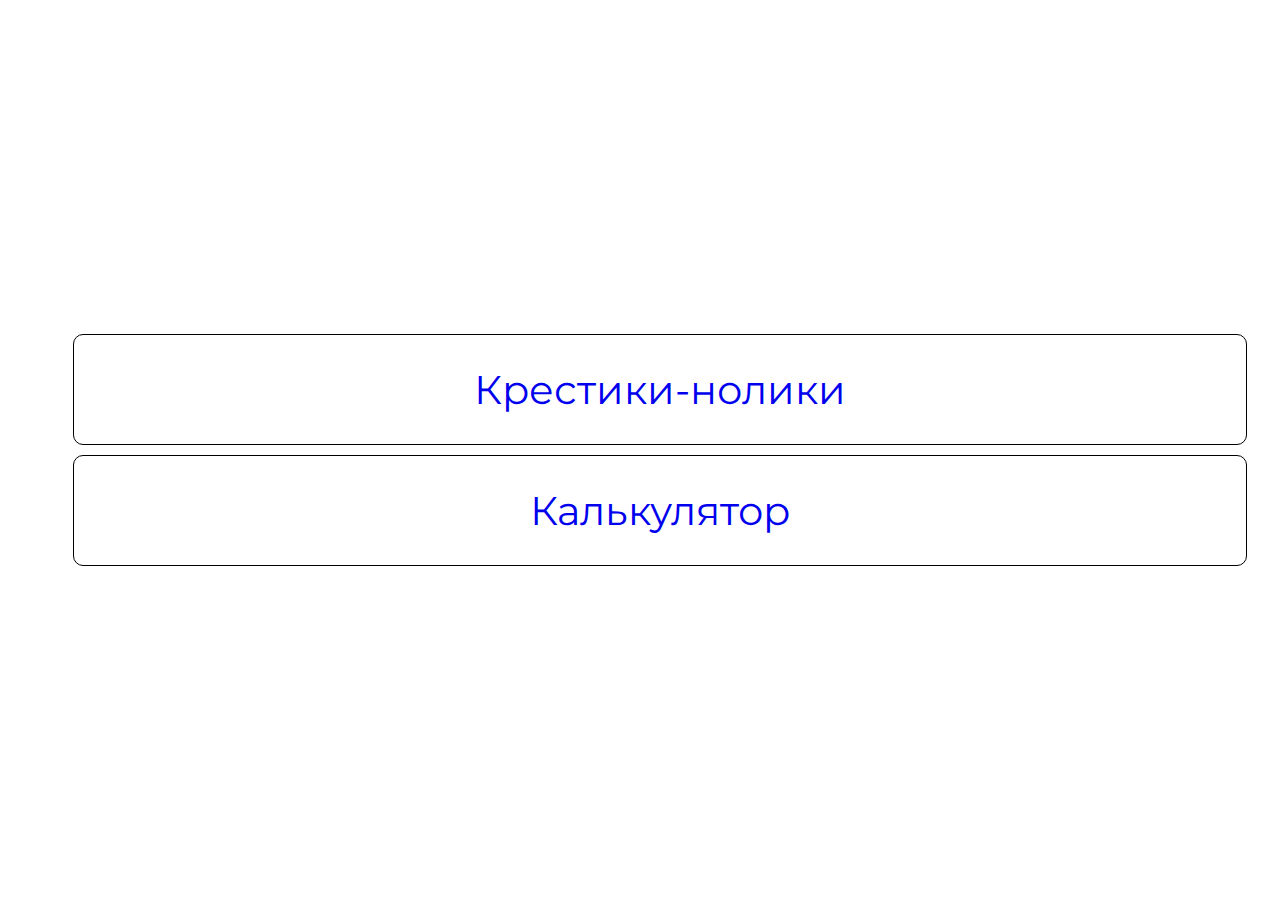
<file: Lab4/index.html>
<!DOCTYPE html>
<html lang="ru">
<head>
    <meta charset="UTF-8">
    <meta name="viewport" content="width=device-width, initial-scale=1.0">
    <title>Лабораторная работа № 4 | ОВТ</title>
    <link rel="stylesheet" href="style.css">
    <link rel="preconnect" href="https://fonts.googleapis.com">
    <link rel="preconnect" href="https://fonts.gstatic.com" crossorigin>
    <link href="https://fonts.googleapis.com/css2?family=Montserrat:wght@900&display=swap" rel="stylesheet">
</head>
<body>
    <div class="links">
        <ol>
            <li>
                <a href="tic-tac-toe/index.html">Крестики-нолики</a>
            </li>
            <li>
                <a href="calc/index.html">Калькулятор</a>
            </li>
        </ol>
    </div>  
</body>
</html>
</file>
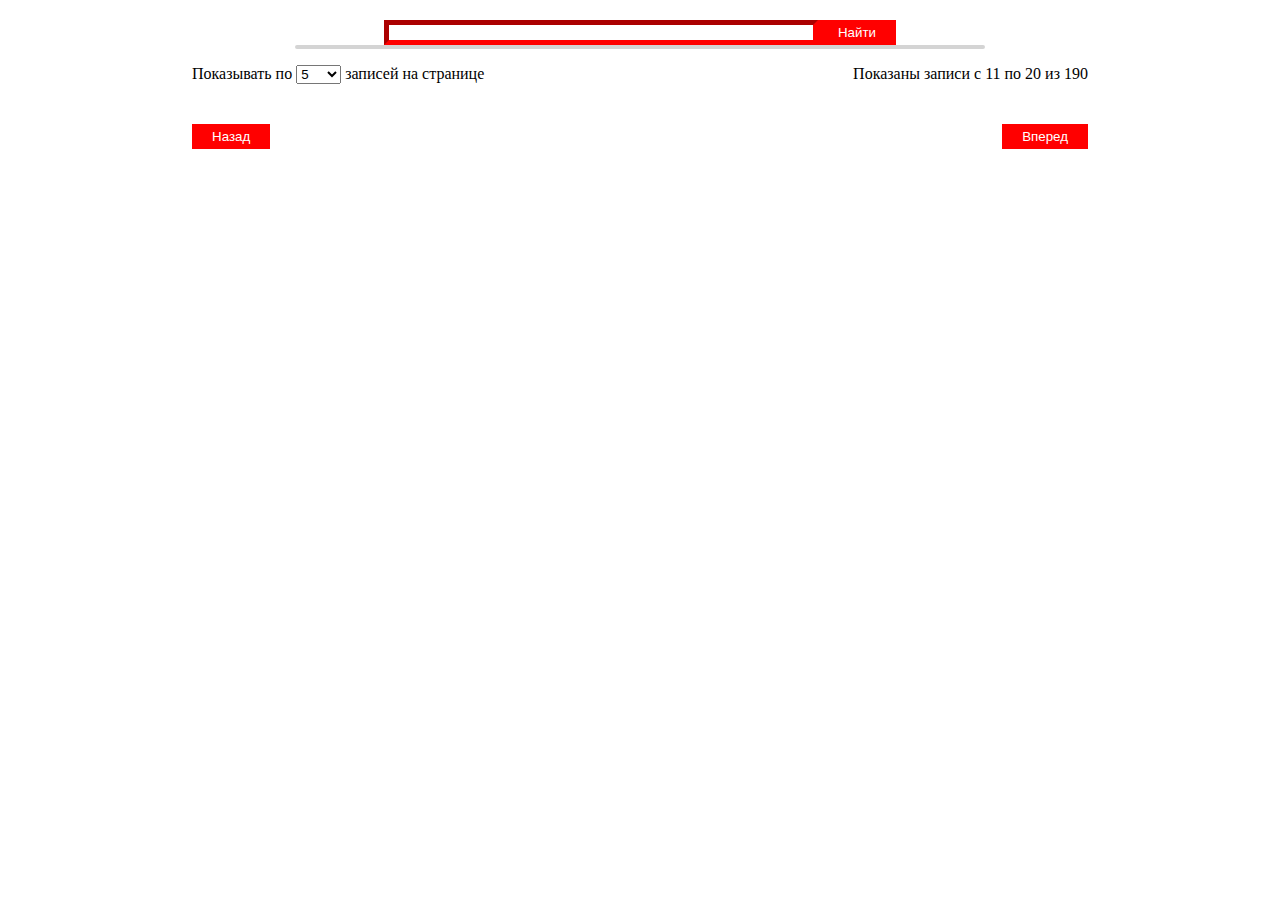
<file: Lab5/index.html>
<!DOCTYPE html>
<html lang="en">
<head>
    <meta charset="UTF-8">
    <meta name="viewport" content="width=device-width, initial-scale=1.0">
    <link rel="stylesheet" href="style.css">
    <title>Document</title>
</head>
<body>
<header css="header">
    
    <div class="search-bar">
        <input class="input" type="text" autocomplete="off">
        <button class="btn">Найти</button>
        <div class="autocomplete"></div>
    </div>
    
    <div class="container">
        <div class="left-text">
            Показывать по
            <select class="select-perpage">
                <option value="5">5</option>
                <option value="10">10</option>
                <option value="15">15</option>
                <option value="20">20</option>
                <option value="25">25</option>
                <option value="50">50</option>
                <option value="100">100</option>
            </select>
            записей на странице
        </div>
        <div class="box">
            Показаны записи с
            <span class="from">11</span>
            по
            <span class="to">20</span>
            из
            <span class="total">190</span>
        </div>
    </div>
</header>

<main class="container">
    <div class="posts">
    </div>
</main>
<footer class="footer container">
        <button class="btn btn-back">Назад</button>
        <div class="block-btns">
        </div>
        <button class="btn btn-forward">Вперед
        </button>                                                                                                                                     
</footer>

<template id="post">
    <div class="post">
        <div class="upper_post">Evidence suggests domesticated cats have been around since 3600 B.C., 2,000 years before Egypt's pharaohs.</div>
        <div class="lower_post">
            <div class="author">Alex Wohlbruck</div>
            <div class="image-right">
                &#128077;
                    <span class="upvotes">2</span>
            </div>
        </div>
    </div>
</template>
<script src="script.js"></script>
</body>
</html>
</file>
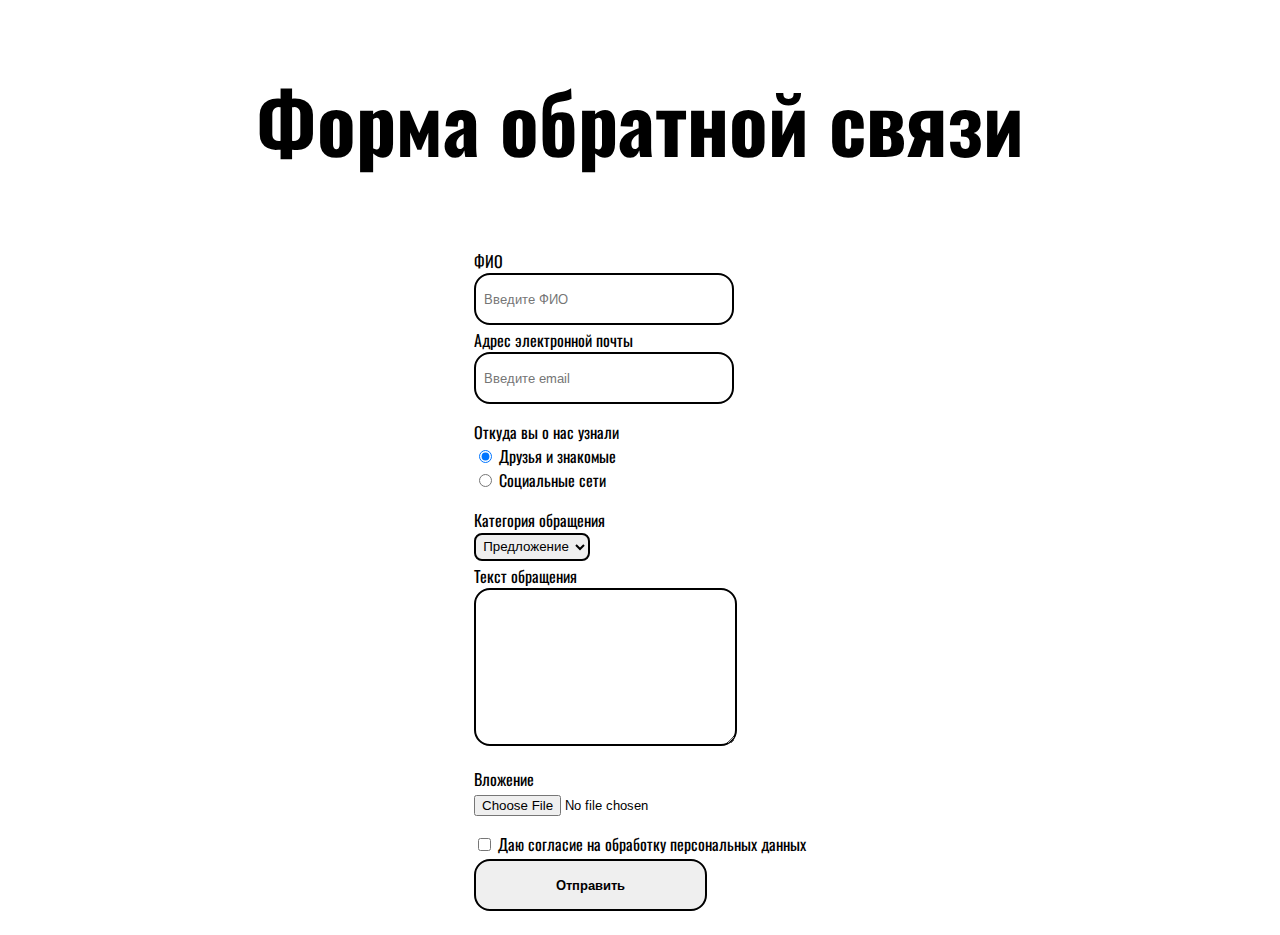
<file: Lab2/feedback/index.html>
<!DOCTYPE html>
<html lang="en">
<head>
    <meta charset="UTF-8">
    <meta name="viewport" content="width=device-width, initial-scale=1.0">
    <link rel="stylesheet" href="style.css">
    <link rel="preconnect" href="https://fonts.googleapis.com">
    <link rel="preconnect" href="https://fonts.gstatic.com" crossorigin>
    <link href="https://fonts.googleapis.com/css2?family=Oswald:wght@200;300;400;500;600;700&family=Arimo:ital,wght@0,400;0,500;0,600;0,700;1,400;1,500;1,600;1,700&display=swap" rel="stylesheet">


    <title>Форма обратной связи</title>
</head>
<body>
    <div class="feedback">
        <h1>Форма обратной связи</h1>

        <!-- enctype="multipart/form-data" -->
        <form method="post" action="https://httpbin.org/post">

            <div class="info-block">
                <div class="field-block">
                    <label for="fio">ФИО</label> <br>
                    <input type="text" name="fio" id="fio" placeholder="Введите ФИО" required> <br>
                </div>

                <div class="field-block">
                    <label for="email">Адрес электронной почты</label> <br>
                    <input type="text" name="email" id="email" placeholder="Введите email" required> <br>
                </div>
            </div>

            <div class="info-block">
                <label>Откуда вы о нас узнали</label> <br>
                <input type="radio" id="friends" name="info-from" value="1" checked>
                <label for="friends">Друзья и знакомые</label><br>
                <input type="radio" id="media" name="info-from" value="2">
                <label for="media">Социальные сети</label><br>
            </div>

            <div class="info-block">
                <div class="field-block">
                    <label for="categories">Категория обращения</label> <br>
                    <select name="categories" id="categories">
                        <option value="1">Предложение</option>
                        <option value="2">Жалоба</option>
                    </select> <br>
                </div>

                <div class="field-block">
                    <label for="text">Текст обращения</label> <br>
                    <textarea name="text" id="text" cols="30" rows="10" required></textarea> <br>
                </div>
            </div>

            <div class="info-block">
                <label for="file">Вложение</label> <br>
                <input type="file" id="file" name="file"> <br>
            </div>

            <div class="info-block">
                <div class="field-block">
                    <input type="checkbox" id="personal-info-agreement" name="personal-info-agreement" required>
                    <label for="personal-info-agreement">Даю согласие на обработку персональных данных</label><br>
                </div>

                <div class="field-block">
                    <button type="submit">Отправить</button>
                </div>
            </div>
        </form>
    </div>
    
</body>
</html>
</file>
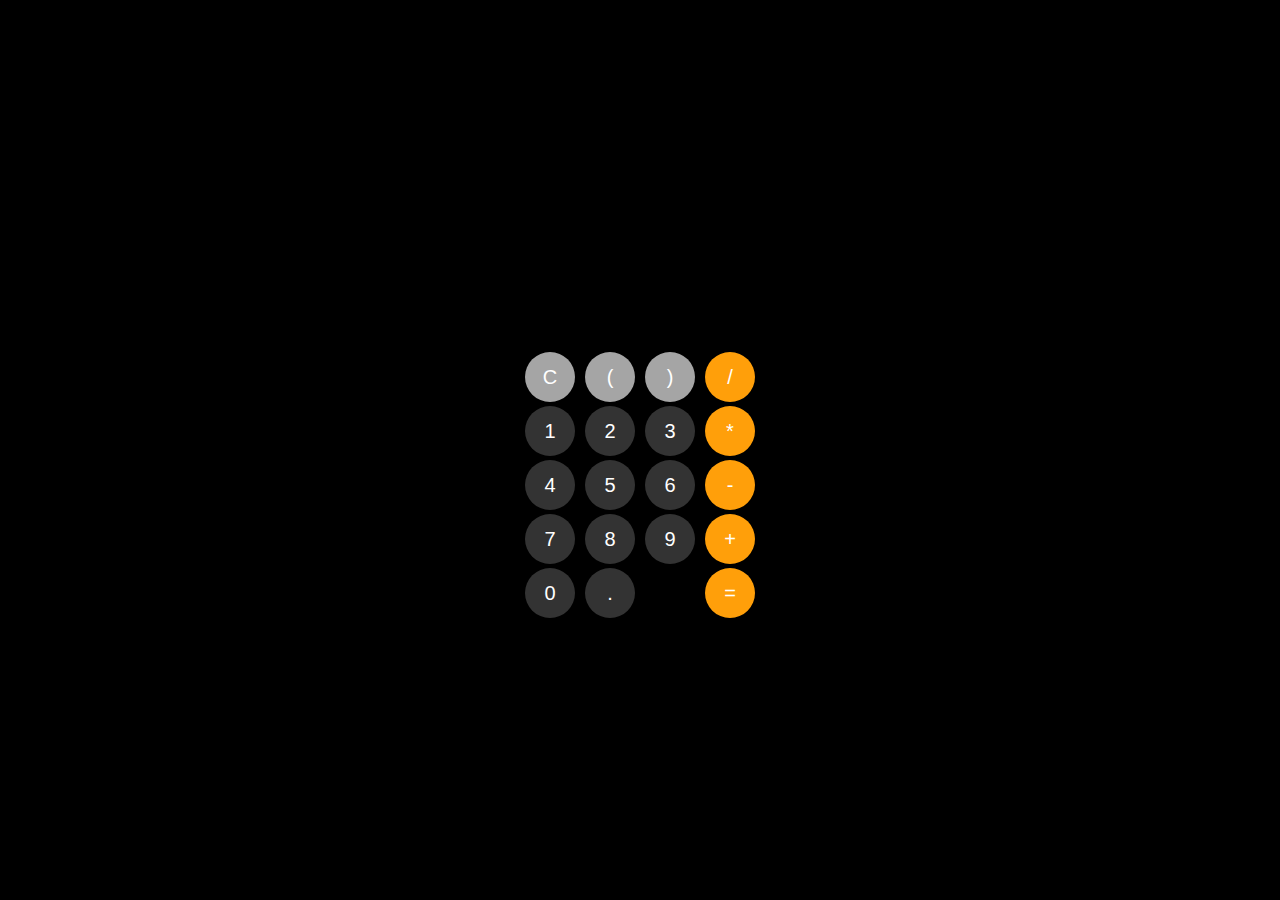
<file: Lab4/calc/index.html>
<!DOCTYPE html>
<html lang="ru">
<head>
    <meta charset="UTF-8">
    <meta name="viewport" content="width=device-width, initial-scale=1.0">
    <meta http-equiv="X-UA-Compatible" content="ie=edge">
    <link href="https://fonts.googleapis.com/css2?family=Orbitron&display=swap" rel="stylesheet">
    <link href="https://fonts.googleapis.com/css2?family=Prompt&display=swap" rel="stylesheet">
    <link rel="stylesheet" href="style.css">
    <script src="main.js" defer></script>
    <title>Калькулятор</title>
</head>
<body>
    <main>
        <div class="calc-container">
            <div class="screen" id="screen">
                <span></span>
            </div>
            <div class="buttons" id="buttons">
                <div class="main">
                    <div class="other">
                        <button class="key-clear">C</button>
                        <button class="key-bracket">(</button>
                        <button class="key-bracket">)</button>
                    </div>
                    <div class="digits">
                        <button class="key-digit">1</button>
                        <button class="key-digit">2</button>
                        <button class="key-digit">3</button>
                        <button class="key-digit">4</button>
                        <button class="key-digit">5</button>
                        <button class="key-digit">6</button>
                        <button class="key-digit">7</button>
                        <button class="key-digit">8</button>
                        <button class="key-digit">9</button>
                        <button class="key-digit">0</button>
                        <button class="key-digit">.</button>
                    </div>
                </div>
                <div class="operations">
                    <button class="key-operation">/</button>
                    <button class="key-operation">*</button>
                    <button class="key-operation">-</button>
                    <button class="key-operation">+</button>
                    <button class="key-result">=</button>
                </div>
            </div>
        </div>
    </main>
</body>
</html>
</file>
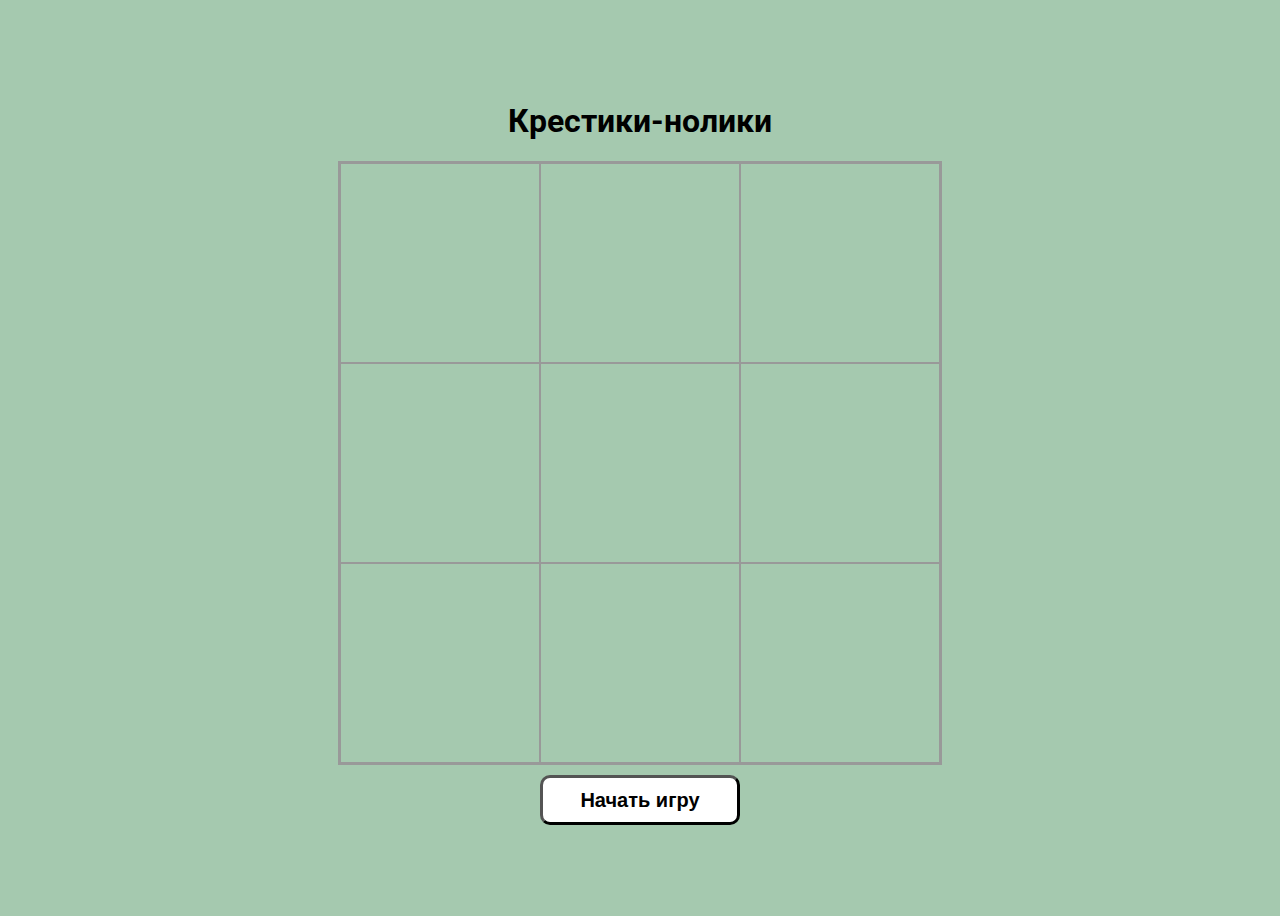
<file: Lab4/tic-tac-toe/index.html>
<!DOCTYPE html>
<html lang="ru">
<head>
    <meta charset="UTF-8">
    <meta name="viewport" content="width=device-width, initial-scale=1.0">
    <link rel="stylesheet" href="style.css">
    <link rel="preconnect" href="https://fonts.googleapis.com">
    <link rel="preconnect" href="https://fonts.gstatic.com" crossorigin>
    <link href="https://fonts.googleapis.com/css2?family=Roboto:wght@1,900&display=swap" rel="stylesheet">
    <title>Document</title>
</head>
<body>
    <div class="cont">
        <h1>Крестики-нолики</h1>
        <div id="notification"></div>
        <div class="game">

        </div>
        <button id="start">Начать игру</button>
    </div>
    <script src="script.js"></script>
</body>
</html>
</file>
<file: Lab4/style.css>
body {
    margin: 0;
}

.links {
    height: 100vh;
    display: grid;
    place-items: center;
}

ol {
    font-family: 'Montserrat', sans-serif;
    list-style-type: none;
    text-align: center;
    display: block;
}

li {
    color: black;
    padding: 30px 400px;
    margin: 10px;
    list-style-position:inside;
    border: 1px solid black;
    border-radius: 10px;
    font-size: 40px;

    &:hover {
        background-color: rgb(244, 244, 244);
    }

    &:visited {
        color: inherit;
    }
}

a {
    display: block;
    text-decoration: none;
    width: 100%;
}
</file>
<file: Lab5/style.css>
* {
    padding: 0;
    margin: 0;
    box-sizing: border-box;
}

.header {
    width: 70%;
}

.search-bar{
    border-radius: 5px;
    margin: 0 30%;
    text-align: center;
    padding-top: 20px;
    display: flex;
    justify-content: center;
    position: relative;
}

.input {
    border-width: 5px;
    border-color: red;
    margin: 0px;
    width: 650px;
}

.block-multiple {
    position: relative;
}

.list-words {
    position: absolute;
    width: 100%;
    top: 25px;
    left: 0;
}

.autocomplete {
    border: 2px solid #d4d4d4;
    position: absolute;
    top: 100%;
    width: 690px;
    border-radius: 5px;
    text-align: center;
    justify-content: center;
}

.autocomplete div {
    padding: 10px;
    cursor: pointer;
    background-color: #fff;
    border-bottom: 1px solid #d4d4d4;
}

.autocomplete div:hover {
    background-color: #e9e9e9;
}

.autocomplete-active {
    background-color: DodgerBlue !important;
    color: #ffffff;
}

.container{
    display: flex;
    justify-content: space-between;
    width: 70%;
    margin: 20px auto;
}

.posts {
    width: 100%;
}

.post {
    width: 100%;
    margin: 0;
    background-color: rgb(181, 181, 181);
    justify-content: space-between;
    margin-bottom: 10px;
}

.upper_post {
    padding: 20px 20px;
}

.lower_post{
    justify-content: space-between;
    align-items: center;
    background-color: #1d3557;
    padding: 20px 20px;
    color: white;
}

.footer {
    display: flex;
}

.btn {
    padding: 5px 20px;
    background-color: red;
    color: white;
    border: none;
    margin: 0px;
    cursor: pointer;
}

.active {
    background-color: aliceblue;
    color: red;
    border: 1px solid red;
}
</file>
<file: Lab2/feedback/style.css>
.feedback {
    font-family: "Oswald", sans-serif;
    display: grid;
    place-items: center;
}

.info-block {
    justify-content: space-between;
    font-weight: 400;
    margin: 1rem;
}

.field-block {
    margin-bottom: 0.2rem;
}

h1 {
    font-weight: 700;
    font-size: 5rem;
}

input[type=text] {
    font-family: "Arimo", sans-serif;
    font-weight: 500;
    padding: 0.5rem;
    width: 15rem;
    height: 2rem;
    border-radius: 1rem;
    padding: 0.5rem;
    border:solid 2px #000;
}

input[type=file] {
    font-family: "Arimo", sans-serif;
    font-weight: 200;
}

textarea {
    border:solid 2px #000;
    border-radius: 1rem;
}

select[name=categories] {
    border-radius: 0.5rem;
    border:solid 2px #000;
    padding: 0.2rem;
}

button[type=submit] {
    padding: 1rem 5rem;
    border-radius: 1rem;
    font-family: "Arimo", sans-serif;
    font-weight: 700;
    border:solid 2px #000;

    &:active {
        border:solid 2px blue;
    }
}
</file>
<file: Lab4/calc/style.css>
body {
    background-color: black;
    margin: 0;
}

main {
    height: 100vh;
    display: grid;
    place-items: center;
    font-family: 'Prompt', sans-serif;
}

button {
    color: #FFFFFF;
    border-radius: 50%;
    min-width: 50px;
    min-height: 50px;
    border: 0;
    margin: 2px;
    text-align: center;
    font-size: 20px;
}

.screen {
    color: #FFFFFF;
    text-align: right;
    font-size: 50px;
    height: 70px;
    width: 224px;
    display: flex;
    justify-content: flex-end;
    white-space: nowrap;
    overflow: hidden;
}

.buttons {
    display: flex;
}

.other {
    max-width: 180px;
}

.digits {
    max-width: 180px;
}

.operations {
    max-width: 54px;
}

.key-digit {
    background-color: #333333;

    &:active {
        background-color: #737373;
    }
}

.key-operation, .key-result {
    background-color: #FF9F0A;

    &:active {
        background-color: #FCC78D;
    }
}

.key-bracket, .key-clear {
    background-color: #A5A5A5;

    &:active {
        background-color: #D9D9D9;
    }
}
</file>
<file: Lab4/tic-tac-toe/style.css>
body {
    height: 100vh;
    background-color: #a5c9af;
    font-family: 'Roboto', sans-serif;
    display: grid;
    place-items: center;
}

button {
    background-color: white;
    border-color: black;
    border-width: 3px;
    border-radius: 10px;
    height: 50px;
    width: 200px;
    font-size: 20px;
    font-weight: 900;
}

.cont {
    margin: 0 auto;
    max-width: 900px;
    text-align: center;
    display: flex;
    flex-direction: column;
    justify-items: center;
    align-items: center;
}
.game {
    display: flex;
    flex-wrap: wrap;
    width: 600px;
    height: 600px;
    border: #999999 2px solid;
    margin: 0 auto;
}
.cell {
    box-sizing: border-box;
    border: #999999 1px solid;
    width: 200px;
    height: 200px;
    font-size: 196px;
}
#start {
    margin: 10px 0;
    padding: 5px;
}
#notification {
    display: none;
    padding: 10px;
    margin: 10px;
    border: 1px solid #cf9393;
    width: 600px;
    box-sizing: border-box;
}
.win {
    background-color: lightgreen;
}
.draw {
    background-color: rgb(160, 167, 123);
}
.lose {
    background-color: rgb(173, 0, 0);
    color:white;
}
</file>
